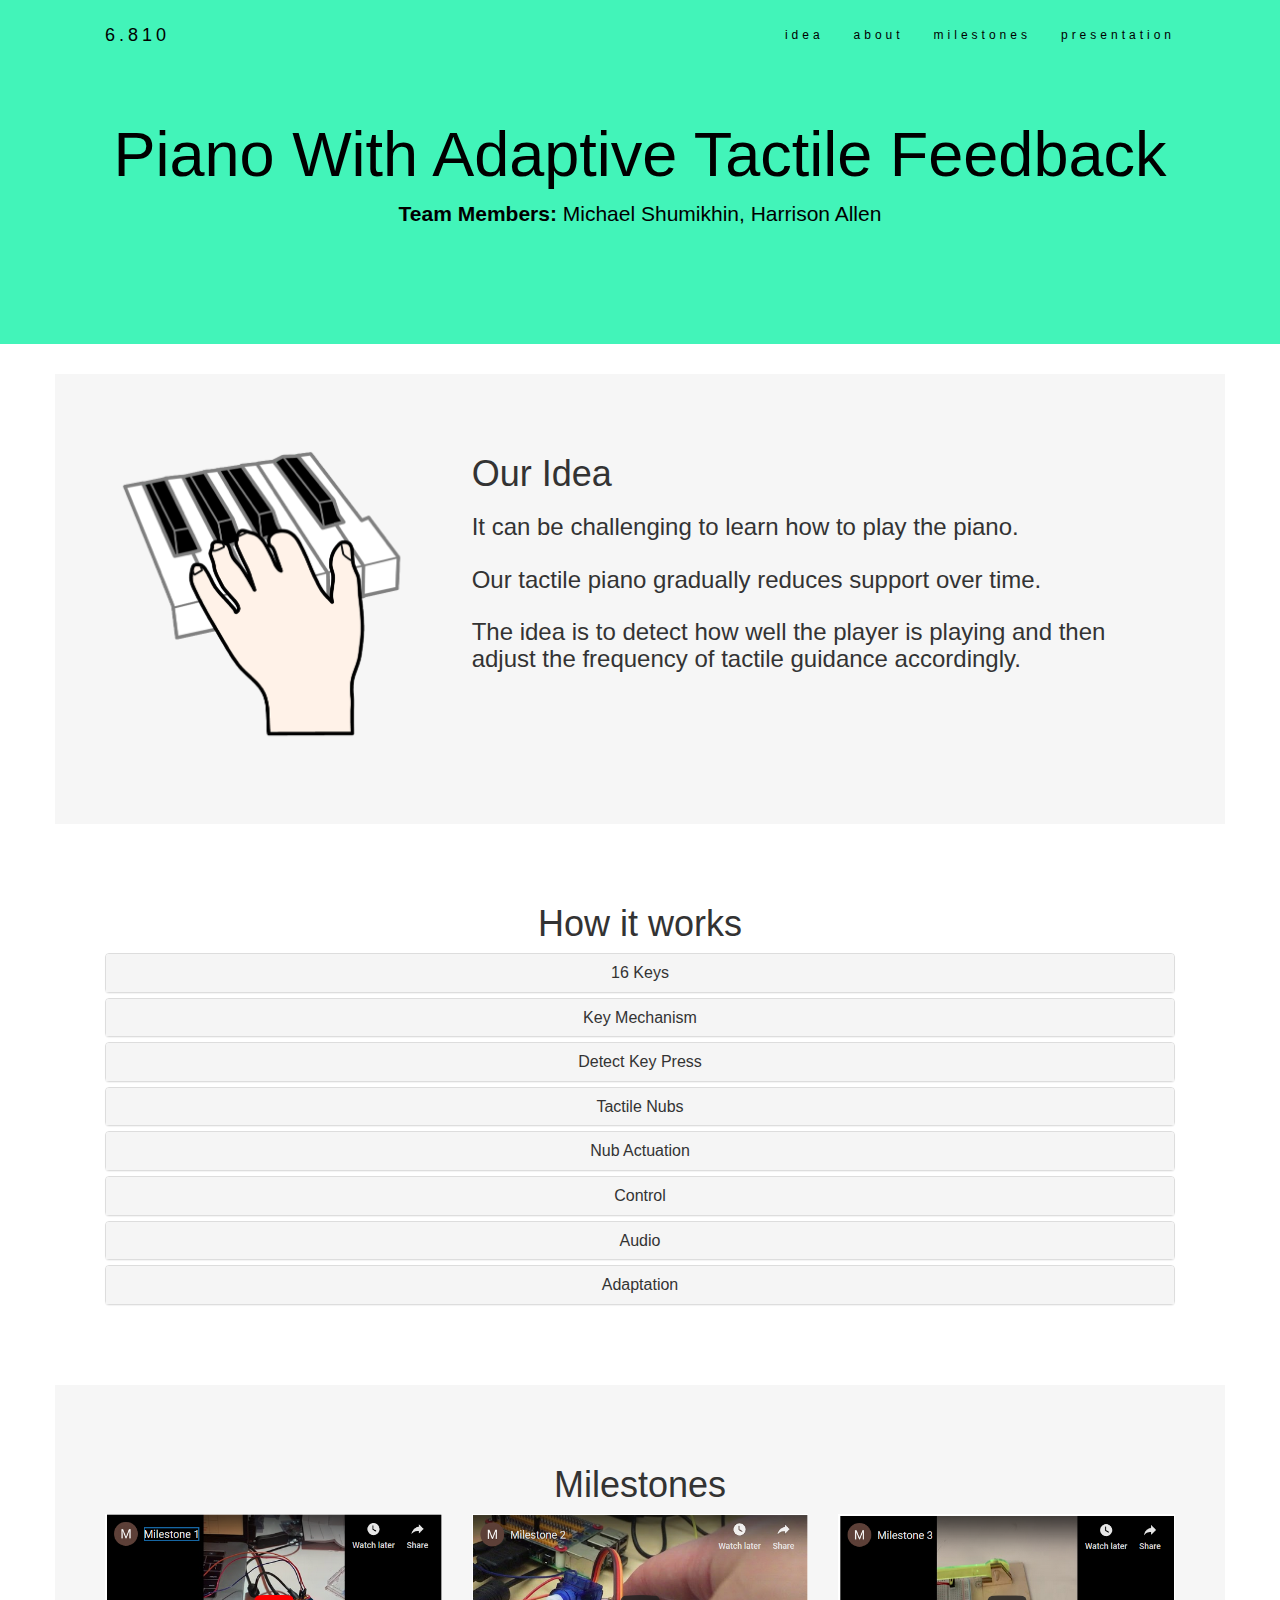
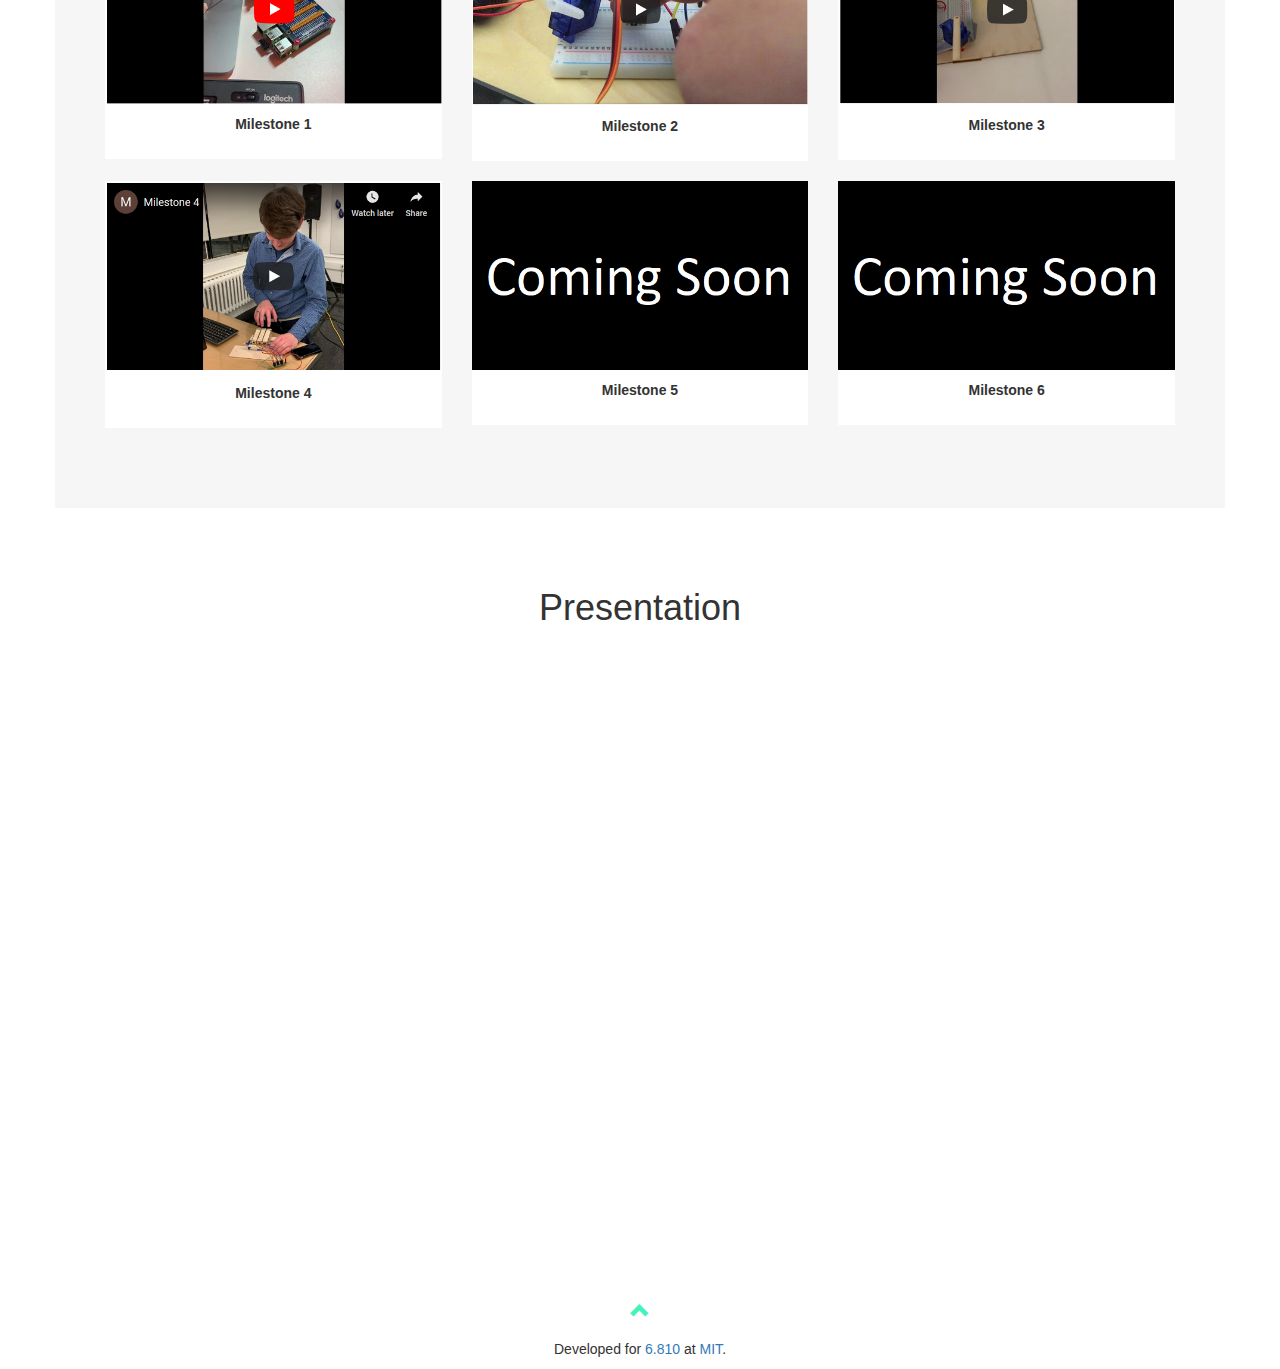
<file: project/index.html>
<!DOCTYPE html>
<html lang="en">
	<head>
		<meta charset="utf-8">
		<meta name="viewport" content="width=device-width, initial-scale=1">
		<link rel="stylesheet" href="https://maxcdn.bootstrapcdn.com/bootstrap/3.3.7/css/bootstrap.min.css">
		<script src="https://ajax.googleapis.com/ajax/libs/jquery/3.3.1/jquery.min.js"></script>
		<script src="https://maxcdn.bootstrapcdn.com/bootstrap/3.3.7/js/bootstrap.min.js"></script>
		<link rel="stylesheet" href="style.css">
		<script src="scripts.js"></script>
	</head>

	<body body id="the-top" data-spy="scroll" data-target=".navbar" data-offset="60">
		<!--NAVBAR-->
		<nav class="navbar navbar-default navbar-fixed-top">
			<div class="container">
				<div class="navbar-header">
					<button type="button" class="navbar-toggle" data-toggle="collapse" data-target="#top-navbar">
						<span class="icon-bar"></span>
						<span class="icon-bar"></span>
						<span class="icon-bar"></span>
					</button>
					<a class="navbar-brand" href="#the-top">6.810</a>
				</div>
				<div class="collapse navbar-collapse" id="top-navbar">
					<ul class="nav navbar-nav navbar-right">
						<li><a href="#idea">idea</a></li>
						<li><a href="#about">about</a></li>
						<li><a href="#milestones">milestones</a></li>
						<li><a href="#presentation">presentation</a></li>
					</ul>
				</div>
			</div>
		</nav>

		<!--HEADER-->
		<div class="jumbotron text-center bg-primary" id="header">
			<h1>Piano With Adaptive Tactile Feedback</h1>
			<p><b>Team Members:</b> Michael Shumikhin, Harrison Allen</p>
		</div>

		<!--IDEA INTRODUCTION-->
		<div class="container bg-gray" id="idea">
			<div class="row">
				<div class="col-sm-4">
					<img class="img-responsive" src="images/Picture1.png" alt="Rotoscope">
				</div>
				<div class="col-sm-8">
					<h1>Our Idea</h1>
					<h3>It can be challenging to learn how to play the piano.<br><br>
						Our tactile piano gradually reduces support over time.<br><br>
						The idea is to detect how well the player is playing and then adjust the frequency of tactile guidance accordingly.
					</h3>
				</div>
			</div>
		</div>

		<!--HOW IT WORKS-->
		<div class="container text-center" id="about">
			<h1>How it works</h1>

			<div class="panel-group" id="accordion">
				<div class="panel panel-default">
					<div class="panel-heading" data-toggle="collapse" data-target="#collapse1" data-parent="#accordion">
						<h3 class="panel-title">16 Keys</h3>
					</div>
					<div id="collapse1" class="panel-collapse collapse">
						<div class="panel-body">Laser cut for fast iteration</div>
					</div>
				</div>

				<div class="panel panel-default">
					<div class="panel-heading" data-toggle="collapse" data-target="#collapse2" data-parent="#accordion">
						<h3 class="panel-title">Key Mechanism</h3>
					</div>
					<div id="collapse2" class="panel-collapse collapse">
						<div class="panel-body">Dowel rod and spring - easy and effective</div>
					</div>
				</div>

				<div class="panel panel-default">
					<div class="panel-heading" data-toggle="collapse" data-target="#collapse3" data-parent="#accordion">
						<h3 class="panel-title">Detect Key Press</h3>
					</div>
					<div id="collapse3" class="panel-collapse collapse">
						<div class="panel-body">Limit Switch - Small with fast response</div>
					</div>
				</div>

				<div class="panel panel-default">
					<div class="panel-heading" data-toggle="collapse" data-target="#collapse4" data-parent="#accordion">
						<h3 class="panel-title">Tactile Nubs</h3>
					</div>
					<div id="collapse4" class="panel-collapse collapse">
						<div class="panel-body">Laser cut for specific shape</div>
					</div>
				</div>

				<div class="panel panel-default">
					<div class="panel-heading" data-toggle="collapse" data-target="#collapse5" data-parent="#accordion">
						<h3 class="panel-title">Nub Actuation</h3>
					</div>
					<div id="collapse5" class="panel-collapse collapse">
						<div class="panel-body">Servos for fine, inexpensive control</div>
					</div>
				</div>

				<div class="panel panel-default">
					<div class="panel-heading" data-toggle="collapse" data-target="#collapse6" data-parent="#accordion">
						<h3 class="panel-title">Control</h3>
					</div>
					<div id="collapse6" class="panel-collapse collapse">
						<div class="panel-body">RaspberryPi3 w/ GPIO extension - Lots of docs, Python, and more easily enables dynamic programs</div>
					</div>
				</div>

				<div class="panel panel-default">
					<div class="panel-heading" data-toggle="collapse" data-target="#collapse7" data-parent="#accordion">
						<h3 class="panel-title">Audio</h3>
					</div>
					<div id="collapse7" class="panel-collapse collapse">
						<div class="panel-body">Speaker connected to RaspberryPi through AUX</div>
					</div>
				</div>

				<div class="panel panel-default">
					<div class="panel-heading" data-toggle="collapse" data-target="#collapse8" data-parent="#accordion">
						<h3 class="panel-title">Adaptation</h3>
					</div>
					<div id="collapse8" class="panel-collapse collapse">
						<div class="panel-body">Software controls tactile assistance based on user performance</div>
					</div>
				</div>
			</div>
		</div>

		<!--MILESTONES-->
		<div class="container text-center bg-gray" id="milestones">
			<h1>Milestones</h1>
			<div class="row text-center">
				<div class="col-sm-6 col-md-4 launch-modal" data-modal-id="milestone-1">
					<div class="thumbnail">
						<img src="images/Milestone 1.png" alt="Milestone 1">
						<p><strong>Milestone 1</strong></p>
					</div>
				</div>
				<div class="col-sm-6 col-md-4 launch-modal" data-modal-id="milestone-2">
					<div class="thumbnail">
						<img src="images/Milestone 2.PNG" alt="Milestone 2">
						<p><strong>Milestone 2</strong></p>
					</div>
				</div>
				<div class="col-sm-6 col-md-4 launch-modal" data-modal-id="milestone-3">
					<div class="thumbnail">
						<img src="images/Milestone 3.PNG" alt="Milestone 3">
						<p><strong>Milestone 3</strong></p>
					</div>
				</div>
				<div class="clearfix visible-md visible-lg"></div>
				<div class="col-sm-6 col-md-4 launch-modal" data-modal-id="milestone-4">
					<div class="thumbnail">
						<img src="images/Milestone 4.PNG" alt="Milestone 4">
						<p><strong>Milestone 4</strong></p>
					</div>
				</div>
				<div class="col-sm-6 col-md-4 launch-modal" data-modal-id="milestone-5">
					<div class="thumbnail">
						<img src="images/Milestone 5.png" alt="Milestone 5">
						<p><strong>Milestone 5</strong></p>
					</div>
				</div>
				<div class="col-sm-6 col-md-4 launch-modal" data-modal-id="milestone-6">
					<div class="thumbnail">
						<img src="images/Milestone 6.png" alt="Milestone 6">
						<p><strong>Milestone 6</strong></p>
					</div>
				</div>
			</div>
		</div>

		<!--VIDEO MODALS-->
		<!--Milestone 1-->
		<div class="modal fade" id="milestone-1" tabindex="-1" role="dialog">
			<div class="modal-dialog modal-lg" role="document">
		        <div class="modal-content">
		            <div class="modal-header">
		                <button type="button" class="close" data-dismiss="modal" aria-label="Close">
		                    <span aria-hidden="true">&times;</span>
		                </button>
		            </div>
		            <div class="modal-body">
		                <div class="modal-video">
		                    <div class="embed-responsive embed-responsive-16by9">
		                        <iframe class="embed-responsive-item" src="https://www.youtube.com/embed/eUJ91ZO6Ye0" allowfullscreen></iframe>
		                    </div>
		                </div>
		            </div>
		        </div>
		    </div>
		</div>
		<!--Milestone 2-->
		<div class="modal fade" id="milestone-2" tabindex="-1" role="dialog">
			<div class="modal-dialog modal-lg" role="document">
		        <div class="modal-content">
		            <div class="modal-header">
		                <button type="button" class="close" data-dismiss="modal" aria-label="Close">
		                    <span aria-hidden="true">&times;</span>
		                </button>
		            </div>
		            <div class="modal-body">
		                <div class="modal-video">
		                    <div class="embed-responsive embed-responsive-16by9">
		                        <iframe class="embed-responsive-item" src="https://www.youtube.com/embed/aX5lwO_ei5U" allowfullscreen></iframe>
		                    </div>
		                </div>
		            </div>
		        </div>
		    </div>
		</div>
		<!--Milestone 3-->
		<div class="modal fade" id="milestone-3" tabindex="-1" role="dialog">
			<div class="modal-dialog modal-lg" role="document">
		        <div class="modal-content">
		            <div class="modal-header">
		                <button type="button" class="close" data-dismiss="modal" aria-label="Close">
		                    <span aria-hidden="true">&times;</span>
		                </button>
		            </div>
		            <div class="modal-body">
		                <div class="modal-video">
		                    <div class="embed-responsive embed-responsive-16by9">
		                        <iframe class="embed-responsive-item" src="https://www.youtube.com/embed/-7BtXQA5vbA" allowfullscreen></iframe>
		                    </div>
		                </div>
		            </div>
		        </div>
		    </div>
		</div>
		<!--Milestone 4-->
		<div class="modal fade" id="milestone-4" tabindex="-1" role="dialog">
			<div class="modal-dialog modal-lg" role="document">
		        <div class="modal-content">
		            <div class="modal-header">
		                <button type="button" class="close" data-dismiss="modal" aria-label="Close">
		                    <span aria-hidden="true">&times;</span>
		                </button>
		            </div>
		            <div class="modal-body">
		                <div class="modal-video">
		                    <div class="embed-responsive embed-responsive-16by9">
		                        <iframe class="embed-responsive-item" src="https://www.youtube.com/embed/kkqw8BsIWek" allowfullscreen></iframe>
		                    </div>
		                </div>
		            </div>
		        </div>
		    </div>
		</div>

		<!--PRESENTATION-->
		<div class="container text-center" id="presentation">
			<h1>Presentation</h1>
			<div class="embed-responsive embed-responsive-16by9">
				<iframe class="embed-responsive-item" src="https://docs.google.com/presentation/d/e/2PACX-1vQ_nSyUWyHf7KjCzXjvZwa8dpjyAyO67BCdeJOp92SBNohCPPb1tJ8ZQKr8lHgNxbFHLhRxNLEGL6oj/embed?start=false&loop=false&delayms=3000" frameborder="0" width="960" height="569" allowfullscreen="true" mozallowfullscreen="true" webkitallowfullscreen="true"></iframe>
			</div>
		</div>
	</body>

	<!--FOOTER-->
	<footer class="container-fluid text-center">
		<a href="#the-top" title="To the Top">
			<span class="glyphicon glyphicon-chevron-up"></span>
		</a>
		<p>Developed for <a href="https://hcie.csail.mit.edu/classes/2018-fall-6810/6810-engineering-interactive-technologies.html" target="_blank">6.810</a> at <a href="https://web.mit.edu" target="_blank">MIT</a>.</p>
	</footer>
</html>
</file>
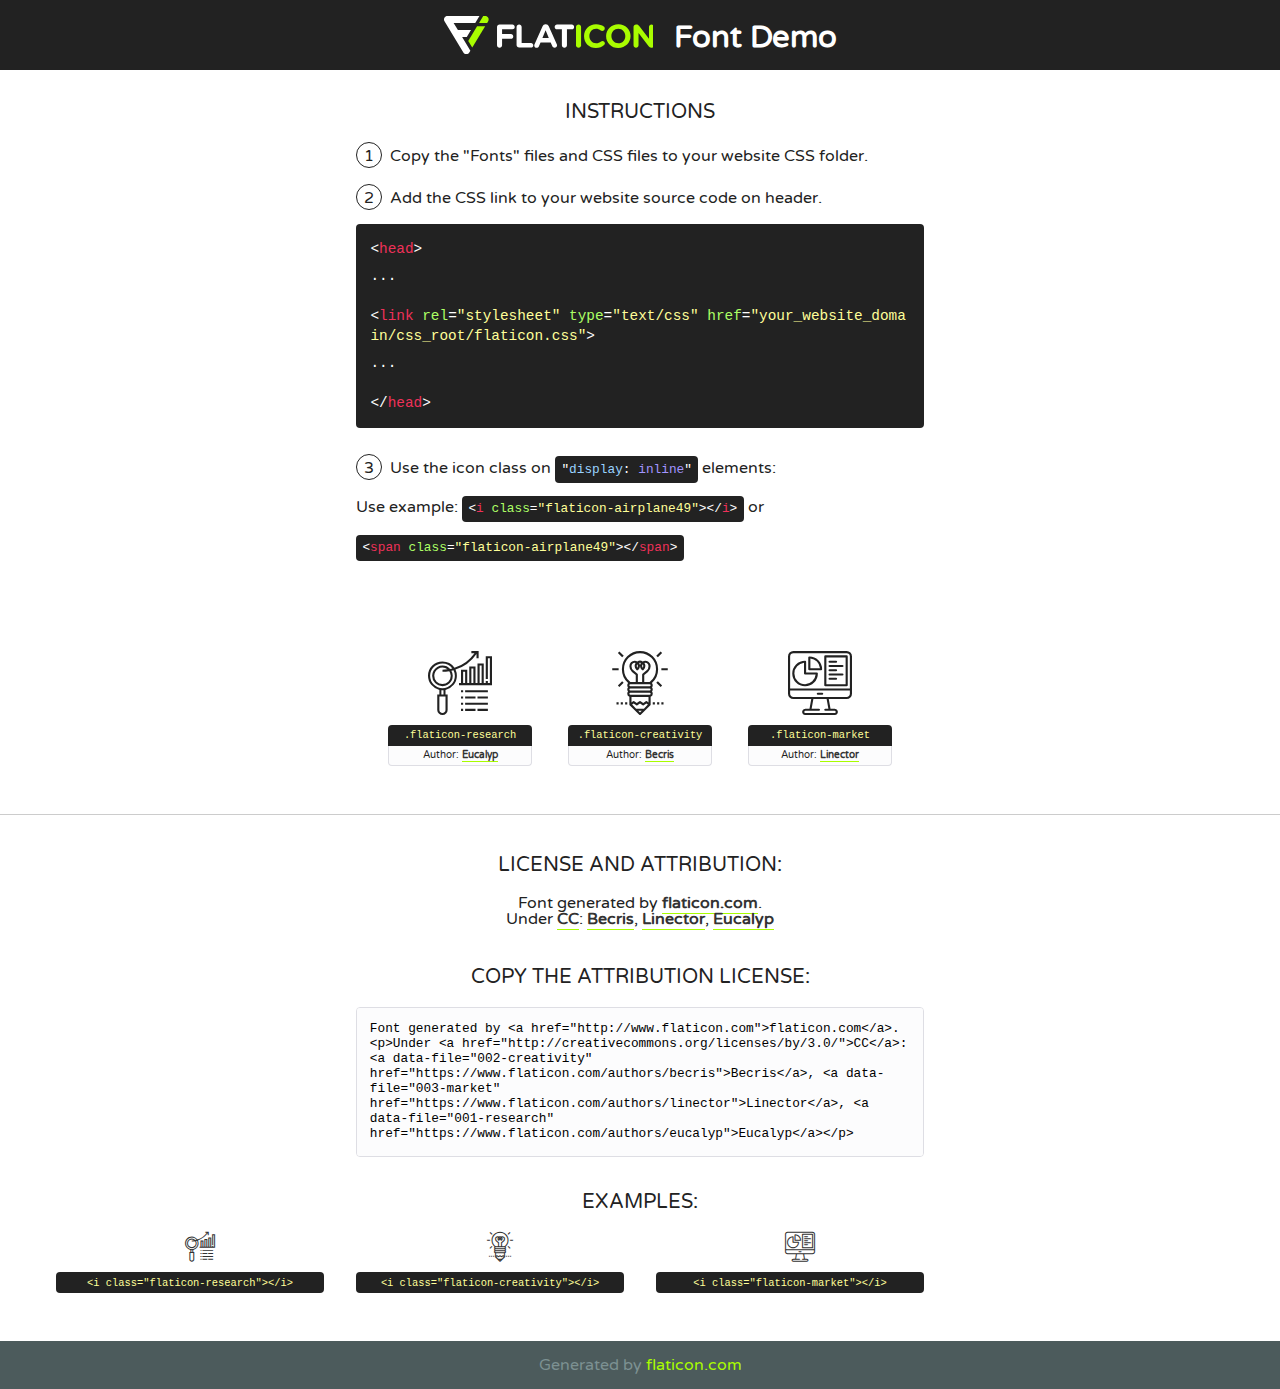
<file: project/fonts/flaticon/font/flaticon.html>
<!DOCTYPE html>
<!--
  Flaticon icon font: Flaticon
  Creation date: 16/09/2018 01:40
-->
<html>
<!DOCTYPE html>
<html>

<head>
    <title>Flaticon WebFont</title>
    <link href="http://fonts.googleapis.com/css?family=Varela+Round" rel="stylesheet" type="text/css" />
    <link rel="stylesheet" type="text/css" href="flaticon.css">
    <meta charset="UTF-8">
    <style>
    html, body, div, span, applet, object, iframe,
    h1, h2, h3, h4, h5, h6, p, blockquote, pre,
    a, abbr, acronym, address, big, cite, code,
    del, dfn, em, img, ins, kbd, q, s, samp,
    small, strike, strong, sub, sup, tt, var,
    b, u, i, center,
    dl, dt, dd, ol, ul, li,
    fieldset, form, label, legend,
    table, caption, tbody, tfoot, thead, tr, th, td,
    article, aside, canvas, details, embed, 
    figure, figcaption, footer, header, hgroup, 
    menu, nav, output, ruby, section, summary,
    time, mark, audio, video {
        margin: 0;
        padding: 0;
        border: 0;
        font-size: 100%;
        font: inherit;
        vertical-align: baseline;
    }
    /* HTML5 display-role reset for older browsers */
    article, aside, details, figcaption, figure, 
    footer, header, hgroup, menu, nav, section {
        display: block;
    }
    body {
        line-height: 1;
    }
    ol, ul {
        list-style: none;
    }
    blockquote, q {
        quotes: none;
    }
    blockquote:before, blockquote:after,
    q:before, q:after {
        content: '';
        content: none;
    }
    table {
        border-collapse: collapse;
        border-spacing: 0;
    }
    body {
        font-family: 'Varela Round', Helvetica, Arial, sans-serif;
        font-size: 16px;
        color: #222;
    }
    a {
        color: #333;
        border-bottom: 1px solid #a9fd00;
        font-weight: bold;
        text-decoration: none;
    }
    * {
        -moz-box-sizing: border-box;
        -webkit-box-sizing: border-box;
        box-sizing: border-box;
        margin: 0;
        padding: 0;
    }
    [class^="flaticon-"]:before, [class*=" flaticon-"]:before, [class^="flaticon-"]:after, [class*=" flaticon-"]:after {
        font-family: Flaticon;
        font-size: 30px;
        font-style: normal;
        margin-left: 20px;
        color: #333;
    }
    .wrapper {
        max-width: 600px;
        margin: auto;
        padding: 0 1em;
    }
    .title {
        font-size: 1.25em;
        text-align: center;
        margin-bottom: 1em;
        text-transform: uppercase;
    }
    header {
        text-align: center;
        background-color: #222;
        color: #fff;
        padding: 1em;
    }
    header .logo {
        width: 210px;
        height: 38px;
        display: inline-block;
        vertical-align: middle;
        margin-right: 1em;
        border: none;
    }
    header strong {
        font-size: 1.95em;
        font-weight: bold;
        vertical-align: middle;
        margin-top: 5px;
        display: inline-block;
    }
    .demo {
        margin: 2em auto;
        line-height: 1.25em;
    }
    .demo ul li {
        margin-bottom: 1em;
    }
    .demo ul li .num {
        color: #222;
        border-radius: 20px;
        display: inline-block;
        width: 26px;
        padding: 3px;
        height: 26px;
        text-align: center;
        margin-right: 0.5em;
        border: 1px solid #222;
    }
    .demo ul li code {
        background-color: #222;
        border-radius: 4px;
        padding: 0.25em 0.5em;
        display: inline-block;
        color: #fff;
        font-family: Consolas,Monaco,Lucida Console,Liberation Mono,DejaVu Sans Mono,Bitstream Vera Sans Mono,Courier New, monospace;
        font-weight: lighter;
        margin-top: 1em;
        font-size: 0.8em;
        word-break: break-all;
    }
    .demo ul li code.big {
        padding: 1em;
        font-size: 0.9em;
    }
    .demo ul li code .red {
        color: #EF3159;
    }
    .demo ul li code .green {
        color: #ACFF65;
    }
    .demo ul li code .yellow {
        color: #FFFF99;
    }
    .demo ul li code .blue {
        color: #99D3FF;
    }
    .demo ul li code .purple {
        color: #A295FF;
    }
    .demo ul li code .dots {
        margin-top: 0.5em;
        display: block;
    }
    #glyphs {
        border-bottom: 1px solid #ccc;
        padding: 2em 0;
        text-align: center;
    }
    .glyph {
        display: inline-block;
        width: 9em;
        margin: 1em;
        text-align: center;
        vertical-align: top;
        background: #FFF;
    }
    .glyph .glyph-icon {
        padding: 10px;
        display: block;
        font-family:"Flaticon";
        font-size: 64px;
        line-height: 1;
    }
    .glyph .glyph-icon:before {
        font-size: 64px;
        color: #222;
        margin-left: 0;
    }
    .class-name {
        font-size: 0.65em;
        background-color: #222;
        color: #fff;
        border-radius: 4px 4px 0 0;
        padding: 0.5em;
        color: #FFFF99;
        font-family: Consolas,Monaco,Lucida Console,Liberation Mono,DejaVu Sans Mono,Bitstream Vera Sans Mono,Courier New, monospace;
    }
    .author-name {
        font-size: 0.6em;
        background-color: #fcfcfd;
        border: 1px solid #DEDEE4;
        border-top: 0;
        border-radius: 0 0 4px 4px;
        padding: 0.5em;
    }
    .class-name:last-child {
        font-size: 10px;
        color:#888;
    }
    .class-name:last-child a {
        font-size: 10px;
        color:#555;
    }
    .class-name:last-child a:hover {
        color:#a9fd00;
    }
    .glyph > input {
        display: block;
        width: 100px;
        margin: 5px auto;
        text-align: center;
        font-size: 12px;
        cursor: text;
    }
    .glyph > input.icon-input {
        font-family:"Flaticon";
        font-size: 16px;
        margin-bottom: 10px;
    }
    .attribution .title {
        margin-top: 2em;
    }
    .attribution textarea {
        background-color: #fcfcfd;
        padding: 1em;
        border: none;
        box-shadow: none;
        border: 1px solid #DEDEE4;
        border-radius: 4px;
        resize: none;
        width: 100%;
        height: 150px;
        font-size: 0.8em;
        font-family: Consolas,Monaco,Lucida Console,Liberation Mono,DejaVu Sans Mono,Bitstream Vera Sans Mono,Courier New, monospace;
        -webkit-appearance: none;
    }
    .iconsuse {
        margin: 2em auto;
        text-align: center;
        max-width: 1200px;
    }
    .iconsuse:after {
        content: '';
        display: table;
        clear: both;
    }
    .iconsuse .image {
        float: left;
        width: 25%;
        padding: 0 1em;
    }
    .iconsuse .image p {
        margin-bottom: 1em;
    }
    .iconsuse .image span {
        display: block;
        font-size: 0.65em;
        background-color: #222;
        color: #fff;
        border-radius: 4px;
        padding: 0.5em;
        color: #FFFF99;
        margin-top: 1em;
        font-family: Consolas,Monaco,Lucida Console,Liberation Mono,DejaVu Sans Mono,Bitstream Vera Sans Mono,Courier New, monospace;
    }
    #footer {
        text-align: center;
        background-color: #4C5B5C;
        color: #7c9192;
        padding: 1em;
    }
    #footer a {
        border: none;
        color: #a9fd00;
        font-weight: normal;
    }
    @media (max-width: 960px) {
        .iconsuse .image {
            width: 50%;
        }
    }
    @media (max-width: 560px) {
        .iconsuse .image {
            width: 100%;
        }
    }
    </style>
</head>

<body class="characters-off">

    <header>
        <a href="http://www.flaticon.com" target="_blank" class="logo">
            <svg version="1.1" xmlns="http://www.w3.org/2000/svg" xmlns:xlink="http://www.w3.org/1999/xlink" xmlns:a="http://ns.adobe.com/AdobeSVGViewerExtensions/3.0/" viewBox="0 0 560.875 102.036" enable-background="new 0 0 560.875 102.036" xml:space="preserve">
                <defs>
                </defs>
                <g>
                    <g class="letters">
                        <path fill="#ffffff" d="M141.596,29.675c0-3.777,2.985-6.767,6.764-6.767h34.438c3.426,0,6.15,2.728,6.15,6.15
                        c0,3.43-2.724,6.149-6.15,6.149h-27.674v13.091h23.719c3.429,0,6.151,2.724,6.151,6.15c0,3.43-2.723,6.149-6.151,6.149h-23.719
                        v17.574c0,3.773-2.986,6.761-6.764,6.761c-3.779,0-6.764-2.989-6.764-6.761V29.675z"></path>
                        <path fill="#ffffff" d="M193.844,29.149c0-3.781,2.985-6.767,6.764-6.767c3.776,0,6.763,2.985,6.763,6.767v42.957h25.039
                        c3.426,0,6.149,2.726,6.149,6.153c0,3.425-2.723,6.15-6.149,6.15h-31.802c-3.779,0-6.764-2.986-6.764-6.768V29.149z"></path>
                        <path fill="#ffffff" d="M241.891,75.71l21.438-48.407c1.492-3.341,4.215-5.357,7.906-5.357h0.792
                        c3.686,0,6.323,2.017,7.815,5.357l21.439,48.407c0.436,0.967,0.701,1.845,0.701,2.723c0,3.602-2.809,6.501-6.414,6.501
                        c-3.161,0-5.269-1.845-6.499-4.655l-4.132-9.661h-27.059l-4.301,10.102c-1.144,2.631-3.426,4.214-6.237,4.214
                        c-3.517,0-6.24-2.81-6.24-6.325C241.1,77.64,241.451,76.677,241.891,75.71z M279.932,58.666l-8.521-20.297l-8.526,20.297H279.932
                        z"></path>
                        <path fill="#ffffff" d="M314.864,35.387H301.86c-3.429,0-6.239-2.813-6.239-6.238c0-3.429,2.811-6.24,6.239-6.24h39.533
                        c3.426,0,6.237,2.811,6.237,6.24c0,3.425-2.811,6.238-6.237,6.238h-13.001v42.785c0,3.773-2.99,6.761-6.764,6.761
                        c-3.779,0-6.764-2.989-6.764-6.761V35.387z"></path>
                        <path fill="#A9FD00" d="M352.615,29.149c0-3.781,2.985-6.767,6.767-6.767c3.774,0,6.761,2.985,6.761,6.767v49.024
                        c0,3.773-2.987,6.761-6.761,6.761c-3.781,0-6.767-2.989-6.767-6.761V29.149z"></path>
                        <path fill="#A9FD00" d="M374.132,53.836v-0.179c0-17.481,13.178-31.801,32.065-31.801c9.22,0,15.459,2.458,20.557,6.238
                        c1.402,1.054,2.637,2.985,2.637,5.357c0,3.692-2.985,6.59-6.681,6.59c-1.845,0-3.071-0.702-4.044-1.319
                        c-3.776-2.813-7.729-4.393-12.562-4.393c-10.364,0-17.831,8.611-17.831,19.154v0.173c0,10.542,7.291,19.329,17.831,19.329
                        c5.715,0,9.492-1.756,13.359-4.834c1.049-0.874,2.458-1.491,4.039-1.491c3.429,0,6.325,2.813,6.325,6.236
                        c0,2.106-1.056,3.78-2.282,4.834c-5.539,4.834-12.036,7.733-21.878,7.733C387.572,85.464,374.132,71.493,374.132,53.836z"></path>
                        <path fill="#A9FD00" d="M433.009,53.836v-0.179c0-17.481,13.79-31.801,32.766-31.801c18.981,0,32.592,14.143,32.592,31.628v0.173
                        c0,17.483-13.785,31.807-32.769,31.807C446.625,85.464,433.009,71.32,433.009,53.836z M484.224,53.836v-0.179
                        c0-10.539-7.725-19.326-18.626-19.326c-10.893,0-18.449,8.611-18.449,19.154v0.173c0,10.542,7.73,19.329,18.626,19.329
                        C476.676,72.986,484.224,64.378,484.224,53.836z"></path>
                        <path fill="#A9FD00" d="M506.233,29.321c0-3.774,2.99-6.763,6.767-6.763h1.401c3.252,0,5.183,1.583,7.029,3.953l26.093,34.265
                        V29.059c0-3.692,2.99-6.677,6.681-6.677c3.683,0,6.671,2.985,6.671,6.677v48.934c0,3.78-2.987,6.765-6.764,6.765h-0.436
                        c-3.257,0-5.188-1.581-7.034-3.953l-27.056-35.492v32.944c0,3.687-2.985,6.676-6.678,6.676c-3.683,0-6.673-2.989-6.673-6.676
                        V29.321z"></path>
                    </g>
                    <g class="insignia">
                        <path fill="#ffffff" d="M48.372,56.137h12.517l11.156-18.537H37.186L25.688,18.539h57.825L94.668,0H9.271
                        C5.925,0,2.842,1.801,1.198,4.716c-1.644,2.907-1.593,6.482,0.134,9.343l50.38,83.501c1.678,2.781,4.689,4.476,7.938,4.476
                        c3.246,0,6.257-1.695,7.935-4.476l2.898-4.804L48.372,56.137z"></path>
                        <g class="i">
                            <path fill="#A9FD00" d="M93.575,18.539h0.031v0.004l21.652,0.004l2.705-4.488c1.727-2.861,1.778-6.436,0.133-9.343
                            C116.454,1.801,113.371,0,110.026,0h-5.294L93.575,18.539z"></path>
                            <polygon fill="#A9FD00" points="88.291,27.356 64.725,66.486 75.519,84.404 109.942,27.356"></polygon>
                        </g>
                    </g>
                </g>
            </svg>
        </a>
        <strong>Font Demo</strong>
    </header>


    <section class="demo wrapper">

        <p class="title">Instructions</p>

        <ul>
            <li>
                <span class="num">1</span>Copy the "Fonts" files and CSS files to your website CSS folder.
            </li>
            <li>
                <span class="num">2</span>Add the CSS link to your website source code on header.
                <code class="big">
                    &lt;<span class="red">head</span>&gt;
                    <br/><span class="dots">...</span>
                    <br/>&lt;<span class="red">link</span> <span class="green">rel</span>=<span class="yellow">"stylesheet"</span> <span class="green">type</span>=<span class="yellow">"text/css"</span> <span class="green">href</span>=<span class="yellow">"your_website_domain/css_root/flaticon.css"</span>&gt;
                    <br/><span class="dots">...</span>
                    <br/>&lt;/<span class="red">head</span>&gt;
                </code>
            </li>

            <li>
                <p>
                    <span class="num">3</span>Use the icon class on <code>"<span class="blue">display</span>:<span class="purple"> inline</span>"</code> elements:
                    <br />
                    Use example: <code>&lt;<span class="red">i</span> <span class="green">class</span>=<span class="yellow">&quot;flaticon-airplane49&quot;</span>&gt;&lt;/<span class="red">i</span>&gt;</code> or <code>&lt;<span class="red">span</span> <span class="green">class</span>=<span class="yellow">&quot;flaticon-airplane49&quot;</span>&gt;&lt;/<span class="red">span</span>&gt;</code>
            </li>
        </ul>

    </section>




   <section id="glyphs">          
    
      
        <div class="glyph"><div class="glyph-icon flaticon-research"></div>
            <div class="class-name">.flaticon-research</div>
            <div class="author-name">Author: <a data-file="001-research" href="https://www.flaticon.com/authors/eucalyp">Eucalyp</a> </div> 
        </div>        
        
        <div class="glyph"><div class="glyph-icon flaticon-creativity"></div>
            <div class="class-name">.flaticon-creativity</div>
            <div class="author-name">Author: <a data-file="002-creativity" href="https://www.flaticon.com/authors/becris">Becris</a> </div> 
        </div>        
        
        <div class="glyph"><div class="glyph-icon flaticon-market"></div>
            <div class="class-name">.flaticon-market</div>
            <div class="author-name">Author: <a data-file="003-market" href="https://www.flaticon.com/authors/linector">Linector</a> </div> 
        </div>        
        

    </section>



    <section class="attribution wrapper"   style="text-align:center;">

      <div class="title">License and attribution:</div><div class="attrDiv">Font generated by <a href="http://www.flaticon.com">flaticon.com</a>. <div><p>Under <a href="http://creativecommons.org/licenses/by/3.0/">CC</a>: <a data-file="002-creativity" href="https://www.flaticon.com/authors/becris">Becris</a>, <a data-file="003-market" href="https://www.flaticon.com/authors/linector">Linector</a>, <a data-file="001-research" href="https://www.flaticon.com/authors/eucalyp">Eucalyp</a></p>  </div>
      </div>
      <div class="title">Copy the Attribution License:</div>

    <textarea onclick="this.focus();this.select();">Font generated by &lt;a href=&quot;http://www.flaticon.com&quot;&gt;flaticon.com&lt;/a&gt;. <p>Under <a href="http://creativecommons.org/licenses/by/3.0/">CC</a>: <a data-file="002-creativity" href="https://www.flaticon.com/authors/becris">Becris</a>, <a data-file="003-market" href="https://www.flaticon.com/authors/linector">Linector</a>, <a data-file="001-research" href="https://www.flaticon.com/authors/eucalyp">Eucalyp</a></p>  
     </textarea>

    </section>

    <section class="iconsuse">

          <div class="title">Examples:</div>            
             
            <div class="image">
                <p>
                    <i class="glyph-icon flaticon-research"></i> 
                    <span>&lt;i class=&quot;flaticon-research&quot;&gt;&lt;/i&gt;</span>
                </p>
            </div>
            
            <div class="image">
                <p>
                    <i class="glyph-icon flaticon-creativity"></i> 
                    <span>&lt;i class=&quot;flaticon-creativity&quot;&gt;&lt;/i&gt;</span>
                </p>
            </div>
            
            <div class="image">
                <p>
                    <i class="glyph-icon flaticon-market"></i> 
                    <span>&lt;i class=&quot;flaticon-market&quot;&gt;&lt;/i&gt;</span>
                </p>
            </div>
                       
        </div>
                            
    </section>

<div id="footer">
    <div>Generated by <a href="http://www.flaticon.com">flaticon.com</a>
    </div>
</div>



</body>
</html>
</file>
<file: project/style.css>
.jumbotron {
	color: #000;
	padding: 100px 25px;
}

.bg-gray {
	background-color: #f6f6f6;
}

.bg-primary {
	background-color: #42f4b9; /*Seafoam Blue*/
}

.container {
	padding: 60px 50px;
}

.panel-heading {
	cursor: pointer;
}

.thumbnail {
    padding: 0 0 15px 0;
    border: none;
    border-radius: 0;
}

.thumbnail img {
    width: 100%;
    height: 100%;
    margin-bottom: 10px;
}

.launch-modal {
	cursor: pointer;
}

.navbar {
    margin-bottom: 0;
    background-color: #42f4b9;
    z-index: 9999;
    border: 0;
    font-size: 12px !important;
    line-height: 1.42857143 !important;
    letter-spacing: 4px;
    border-radius: 0;
}

.navbar .container{
	padding-top:10px;
	padding-bottom:10px;
}

.navbar li a, .navbar .navbar-brand {
    color: #000 !important;
}

.navbar-nav li a:hover, .navbar-nav li.active a {
    color: #42f4b9 !important;
    background-color: #000 !important;
}

.navbar-default .navbar-toggle {
    border-color: transparent;
    color: #000 !important;
}

footer .glyphicon {
    font-size: 20px;
    margin-bottom: 20px;
    color: #42f4b9;
}

/*Slide-ins*/
.slideanim {visibility:hidden;}
.slide {
    /* The name of the animation */
    animation-name: slide;
    -webkit-animation-name: slide; 
    /* The duration of the animation */
    animation-duration: 1s; 
    -webkit-animation-duration: 1s;
    /* Make the element visible */
    visibility: visible; 
}

/* Go from 0% to 100% opacity (see-through) and specify the percentage from when to slide in the element along the Y-axis */
@keyframes slide {
    0% {
        opacity: 0;
        transform: translateY(70%);
    } 
    100% {
        opacity: 1;
        transform: translateY(0%);
    } 
}
@-webkit-keyframes slide {
    0% {
        opacity: 0;
        -webkit-transform: translateY(70%);
    } 
    100% {
        opacity: 1;
        -webkit-transform: translateY(0%);
    }
}

/***** Modal *****/
 
.modal-backdrop.in {
    filter: alpha(opacity=7);
    opacity: 0.7;
}
 
.modal-content {
    background: none;
    border: 0;
    -moz-border-radius: 0; -webkit-border-radius: 0; border-radius: 0;
    -moz-box-shadow: none; -webkit-box-shadow: none; box-shadow: none;
}
 
.modal-body {
    padding: 0 25px 25px 25px;
}
 
.modal-header {
    padding: 25px 25px 15px 25px;
    text-align: right;
}
 
.modal-header, .modal-footer {
    border: 0;
}
 
.modal-header .close {
    float: none;
    margin: 0;
    font-size: 36px;
    color: #fff;
    font-weight: 300;
    text-shadow: none;
    opacity: 1;
}
</file>
<file: project/fonts/flaticon/font/flaticon.css>
/*
  	Flaticon icon font: Flaticon
  	Creation date: 16/09/2018 01:40
  	*/

@font-face {
  font-family: "Flaticon";
  src: url("./Flaticon.eot");
  src: url("./Flaticon.eot?#iefix") format("embedded-opentype"),
       url("./Flaticon.woff") format("woff"),
       url("./Flaticon.ttf") format("truetype"),
       url("./Flaticon.svg#Flaticon") format("svg");
  font-weight: normal;
  font-style: normal;
}

@media screen and (-webkit-min-device-pixel-ratio:0) {
  @font-face {
    font-family: "Flaticon";
    src: url("./Flaticon.svg#Flaticon") format("svg");
  }
}

[class^="flaticon-"]:before, [class*=" flaticon-"]:before,
[class^="flaticon-"]:after, [class*=" flaticon-"]:after {   
  font-family: Flaticon;
        font-size: 20px;
font-style: normal;
margin-left: 20px;
}

.flaticon-research:before { content: "\f100"; }
.flaticon-creativity:before { content: "\f101"; }
.flaticon-market:before { content: "\f102"; }
</file>
